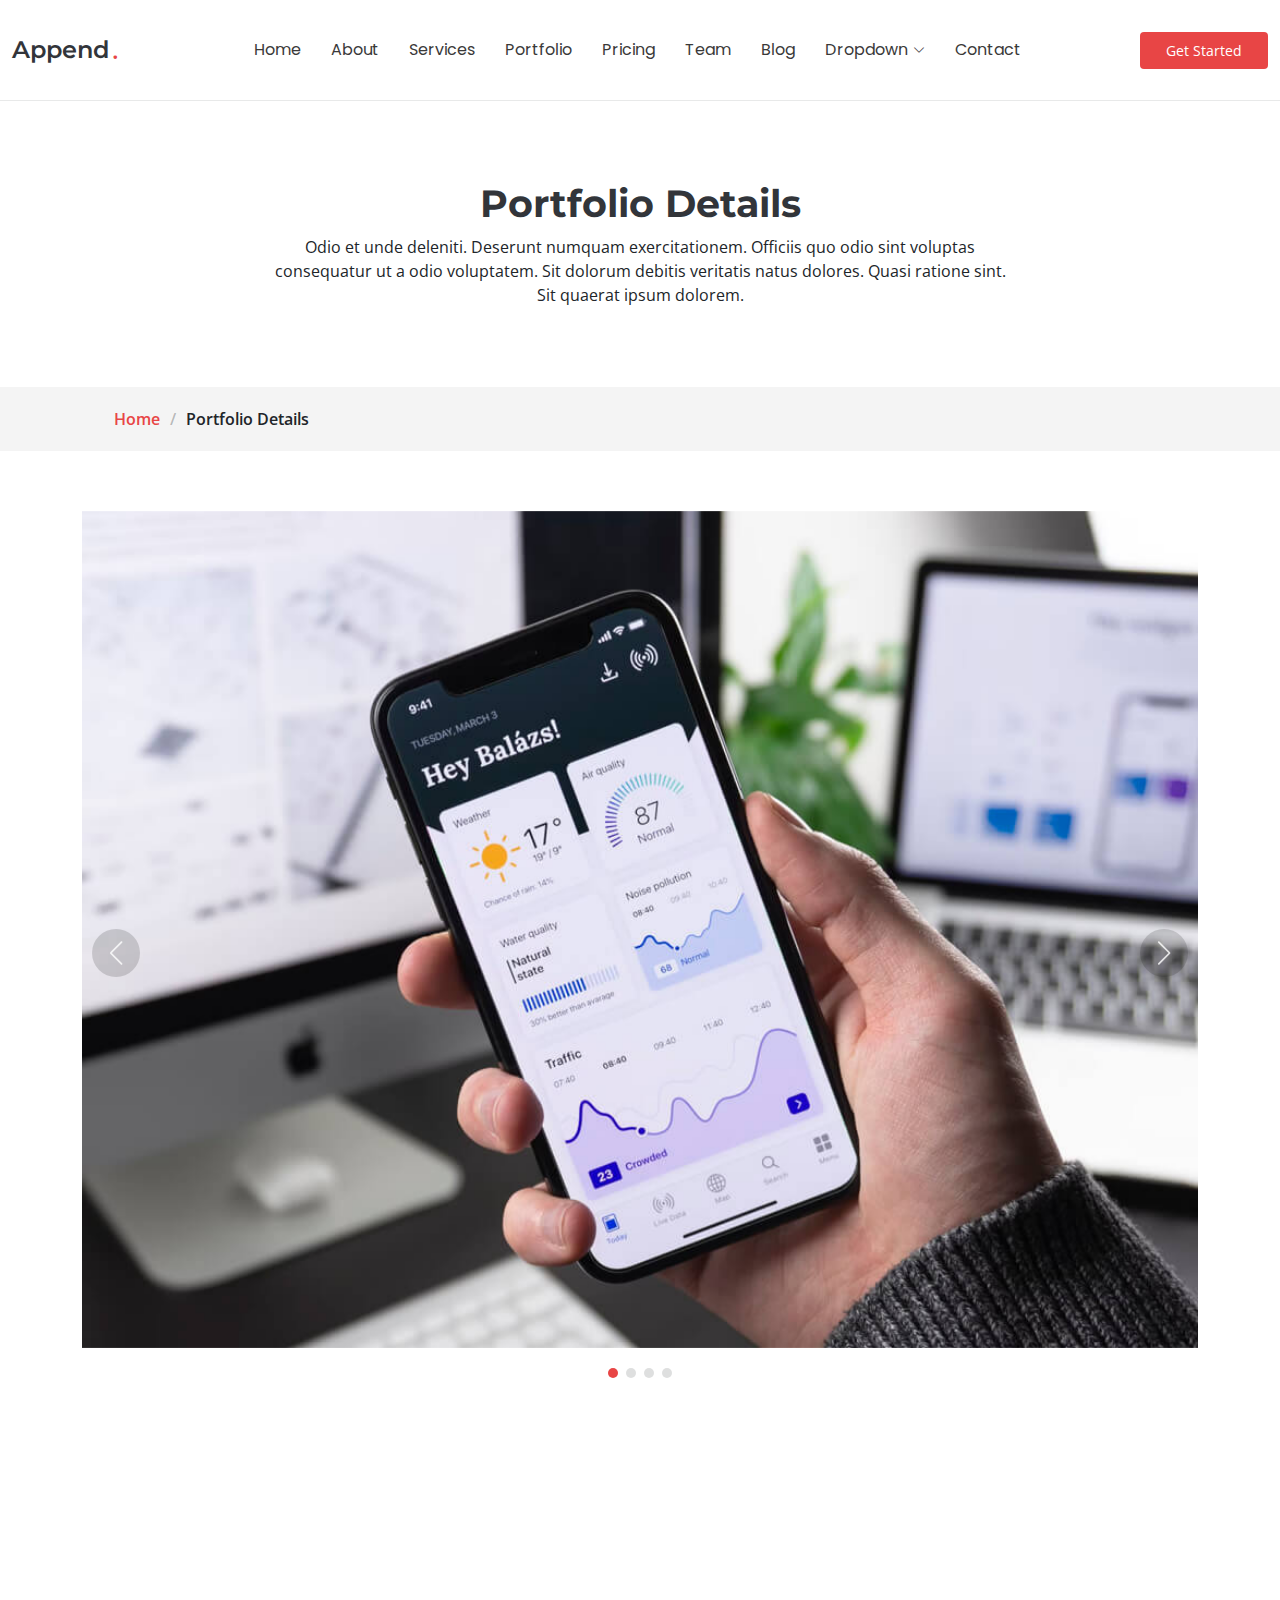
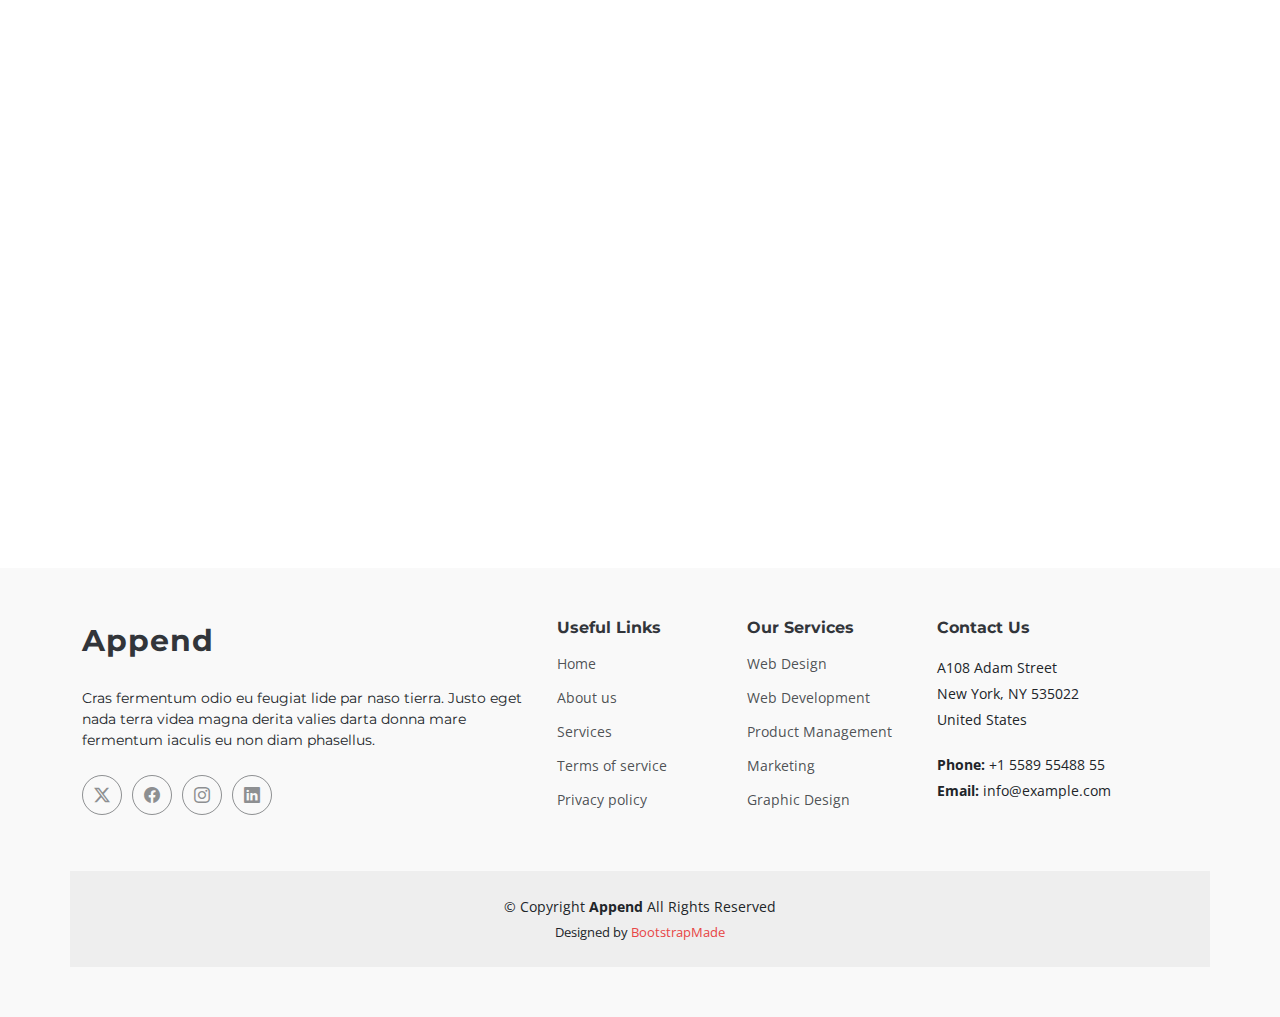
<file: portfolio-details.html>
<!DOCTYPE html>
<html lang="en">

<head>
  <meta charset="utf-8">
  <meta content="width=device-width, initial-scale=1.0" name="viewport">
  <title>Portfolio Details - Append Bootstrap Template</title>
  <meta name="description" content="">
  <meta name="keywords" content="">

  <!-- Favicons -->
  <link href="assets/img/favicon.png" rel="icon">
  <link href="assets/img/apple-touch-icon.png" rel="apple-touch-icon">

  <!-- Fonts -->
  <link href="https://fonts.googleapis.com" rel="preconnect">
  <link href="https://fonts.gstatic.com" rel="preconnect" crossorigin>
  <link href="https://fonts.googleapis.com/css2?family=Open+Sans:ital,wght@0,300;0,400;0,500;0,600;0,700;0,800;1,300;1,400;1,500;1,600;1,700;1,800&family=Montserrat:ital,wght@0,100;0,200;0,300;0,400;0,500;0,600;0,700;0,800;0,900;1,100;1,200;1,300;1,400;1,500;1,600;1,700;1,800;1,900&family=Poppins:ital,wght@0,100;0,200;0,300;0,400;0,500;0,600;0,700;0,800;0,900;1,100;1,200;1,300;1,400;1,500;1,600;1,700;1,800;1,900&display=swap" rel="stylesheet">

  <!-- Vendor CSS Files -->
  <link href="assets/vendor/bootstrap/css/bootstrap.min.css" rel="stylesheet">
  <link href="assets/vendor/bootstrap-icons/bootstrap-icons.css" rel="stylesheet">
  <link href="assets/vendor/aos/aos.css" rel="stylesheet">
  <link href="assets/vendor/glightbox/css/glightbox.min.css" rel="stylesheet">
  <link href="assets/vendor/swiper/swiper-bundle.min.css" rel="stylesheet">

  <!-- Main CSS File -->
  <link href="assets/css/main.css" rel="stylesheet">

  <!-- =======================================================
  * Template Name: Append
  * Template URL: https://bootstrapmade.com/append-bootstrap-website-template/
  * Updated: Aug 07 2024 with Bootstrap v5.3.3
  * Author: BootstrapMade.com
  * License: https://bootstrapmade.com/license/
  ======================================================== -->
</head>

<body class="portfolio-details-page">

  <header id="header" class="header d-flex align-items-center sticky-top">
    <div class="container-fluid position-relative d-flex align-items-center justify-content-between">

      <a href="index.html" class="logo d-flex align-items-center me-auto me-xl-0">
        <!-- Uncomment the line below if you also wish to use an image logo -->
        <!-- <img src="assets/img/logo.png" alt=""> -->
        <h1 class="sitename">Append</h1><span>.</span>
      </a>

      <nav id="navmenu" class="navmenu">
        <ul>
          <li><a href="index.html#hero">Home</a></li>
          <li><a href="index.html#about">About</a></li>
          <li><a href="index.html#services">Services</a></li>
          <li><a href="index.html#portfolio">Portfolio</a></li>
          <li><a href="index.html#pricing">Pricing</a></li>
          <li><a href="index.html#team">Team</a></li>
          <li><a href="blog.html">Blog</a></li>
          <li class="dropdown"><a href="#"><span>Dropdown</span> <i class="bi bi-chevron-down toggle-dropdown"></i></a>
            <ul>
              <li><a href="#">Dropdown 1</a></li>
              <li class="dropdown"><a href="#"><span>Deep Dropdown</span> <i class="bi bi-chevron-down toggle-dropdown"></i></a>
                <ul>
                  <li><a href="#">Deep Dropdown 1</a></li>
                  <li><a href="#">Deep Dropdown 2</a></li>
                  <li><a href="#">Deep Dropdown 3</a></li>
                  <li><a href="#">Deep Dropdown 4</a></li>
                  <li><a href="#">Deep Dropdown 5</a></li>
                </ul>
              </li>
              <li><a href="#">Dropdown 2</a></li>
              <li><a href="#">Dropdown 3</a></li>
              <li><a href="#">Dropdown 4</a></li>
            </ul>
          </li>
          <li><a href="index.html#contact">Contact</a></li>
        </ul>
        <i class="mobile-nav-toggle d-xl-none bi bi-list"></i>
      </nav>

      <a class="btn-getstarted" href="index.html#about">Get Started</a>

    </div>
  </header>

  <main class="main">

    <!-- Page Title -->
    <div class="page-title" data-aos="fade">
      <div class="heading">
        <div class="container">
          <div class="row d-flex justify-content-center text-center">
            <div class="col-lg-8">
              <h1>Portfolio Details</h1>
              <p class="mb-0">Odio et unde deleniti. Deserunt numquam exercitationem. Officiis quo odio sint voluptas consequatur ut a odio voluptatem. Sit dolorum debitis veritatis natus dolores. Quasi ratione sint. Sit quaerat ipsum dolorem.</p>
            </div>
          </div>
        </div>
      </div>
      <nav class="breadcrumbs">
        <div class="container">
          <ol>
            <li><a href="index.html">Home</a></li>
            <li class="current">Portfolio Details</li>
          </ol>
        </div>
      </nav>
    </div><!-- End Page Title -->

    <!-- Portfolio Details Section -->
    <section id="portfolio-details" class="portfolio-details section">

      <div class="container" data-aos="fade-up">

        <div class="portfolio-details-slider swiper init-swiper">
          <script type="application/json" class="swiper-config">
            {
              "loop": true,
              "speed": 600,
              "autoplay": {
                "delay": 5000
              },
              "slidesPerView": "auto",
              "navigation": {
                "nextEl": ".swiper-button-next",
                "prevEl": ".swiper-button-prev"
              },
              "pagination": {
                "el": ".swiper-pagination",
                "type": "bullets",
                "clickable": true
              }
            }
          </script>
          <div class="swiper-wrapper align-items-center">

            <div class="swiper-slide">
              <img src="assets/img/portfolio/app-1.jpg" alt="">
            </div>

            <div class="swiper-slide">
              <img src="assets/img/portfolio/product-1.jpg" alt="">
            </div>

            <div class="swiper-slide">
              <img src="assets/img/portfolio/branding-1.jpg" alt="">
            </div>

            <div class="swiper-slide">
              <img src="assets/img/portfolio/books-1.jpg" alt="">
            </div>

          </div>
          <div class="swiper-button-prev"></div>
          <div class="swiper-button-next"></div>
          <div class="swiper-pagination"></div>
        </div>

        <div class="row justify-content-between gy-4 mt-4">

          <div class="col-lg-8" data-aos="fade-up">
            <div class="portfolio-description">
              <h2>This is an example of portfolio details</h2>
              <p>
                Autem ipsum nam porro corporis rerum. Quis eos dolorem eos itaque inventore commodi labore quia quia. Exercitationem repudiandae officiis neque suscipit non officia eaque itaque enim. Voluptatem officia accusantium nesciunt est omnis tempora consectetur dignissimos. Sequi nulla at esse enim cum deserunt eius.
              </p>
              <p>
                Amet consequatur qui dolore veniam voluptatem voluptatem sit. Non aspernatur atque natus ut cum nam et. Praesentium error dolores rerum minus sequi quia veritatis eum. Eos et doloribus doloremque nesciunt molestiae laboriosam.
              </p>

              <div class="testimonial-item">
                <p>
                  <i class="bi bi-quote quote-icon-left"></i>
                  <span>Export tempor illum tamen malis malis eram quae irure esse labore quem cillum quid cillum eram malis quorum velit fore eram velit sunt aliqua noster fugiat irure amet legam anim culpa.</span>
                  <i class="bi bi-quote quote-icon-right"></i>
                </p>
                <div>
                  <img src="assets/img/testimonials/testimonials-2.jpg" class="testimonial-img" alt="">
                  <h3>Sara Wilsson</h3>
                  <h4>Designer</h4>
                </div>
              </div>

              <p>
                Impedit ipsum quae et aliquid doloribus et voluptatem quasi. Perspiciatis occaecati earum et magnam animi. Quibusdam non qui ea vitae suscipit vitae sunt. Repudiandae incidunt cumque minus deserunt assumenda tempore. Delectus voluptas necessitatibus est.
              </p>

              <p>
                Sunt voluptatum sapiente facilis quo odio aut ipsum repellat debitis. Molestiae et autem libero. Explicabo et quod necessitatibus similique quis dolor eum. Numquam eaque praesentium rem et qui nesciunt.
              </p>

            </div>
          </div>

          <div class="col-lg-3" data-aos="fade-up" data-aos-delay="100">
            <div class="portfolio-info">
              <h3>Project information</h3>
              <ul>
                <li><strong>Category</strong> Web design</li>
                <li><strong>Client</strong> ASU Company</li>
                <li><strong>Project date</strong> 01 March, 2020</li>
                <li><strong>Project URL</strong> <a href="#">www.example.com</a></li>
                <li><a href="#" class="btn-visit align-self-start">Visit Website</a></li>
              </ul>
            </div>
          </div>

        </div>

      </div>

    </section><!-- /Portfolio Details Section -->

  </main>

  <footer id="footer" class="footer position-relative light-background">

    <div class="container footer-top">
      <div class="row gy-4">
        <div class="col-lg-5 col-md-12 footer-about">
          <a href="index.html" class="logo d-flex align-items-center">
            <span class="sitename">Append</span>
          </a>
          <p>Cras fermentum odio eu feugiat lide par naso tierra. Justo eget nada terra videa magna derita valies darta donna mare fermentum iaculis eu non diam phasellus.</p>
          <div class="social-links d-flex mt-4">
            <a href=""><i class="bi bi-twitter-x"></i></a>
            <a href=""><i class="bi bi-facebook"></i></a>
            <a href=""><i class="bi bi-instagram"></i></a>
            <a href=""><i class="bi bi-linkedin"></i></a>
          </div>
        </div>

        <div class="col-lg-2 col-6 footer-links">
          <h4>Useful Links</h4>
          <ul>
            <li><a href="#">Home</a></li>
            <li><a href="#">About us</a></li>
            <li><a href="#">Services</a></li>
            <li><a href="#">Terms of service</a></li>
            <li><a href="#">Privacy policy</a></li>
          </ul>
        </div>

        <div class="col-lg-2 col-6 footer-links">
          <h4>Our Services</h4>
          <ul>
            <li><a href="#">Web Design</a></li>
            <li><a href="#">Web Development</a></li>
            <li><a href="#">Product Management</a></li>
            <li><a href="#">Marketing</a></li>
            <li><a href="#">Graphic Design</a></li>
          </ul>
        </div>

        <div class="col-lg-3 col-md-12 footer-contact text-center text-md-start">
          <h4>Contact Us</h4>
          <p>A108 Adam Street</p>
          <p>New York, NY 535022</p>
          <p>United States</p>
          <p class="mt-4"><strong>Phone:</strong> <span>+1 5589 55488 55</span></p>
          <p><strong>Email:</strong> <span>info@example.com</span></p>
        </div>

      </div>
    </div>

    <div class="container copyright text-center mt-4">
      <p>© <span>Copyright</span> <strong class="sitename">Append</strong> <span>All Rights Reserved</span></p>
      <div class="credits">
        <!-- All the links in the footer should remain intact. -->
        <!-- You can delete the links only if you've purchased the pro version. -->
        <!-- Licensing information: https://bootstrapmade.com/license/ -->
        <!-- Purchase the pro version with working PHP/AJAX contact form: [buy-url] -->
        Designed by <a href="https://bootstrapmade.com/">BootstrapMade</a>
      </div>
    </div>

  </footer>

  <!-- Scroll Top -->
  <a href="#" id="scroll-top" class="scroll-top d-flex align-items-center justify-content-center"><i class="bi bi-arrow-up-short"></i></a>

  <!-- Preloader -->
  <div id="preloader"></div>

  <!-- Vendor JS Files -->
  <script src="assets/vendor/bootstrap/js/bootstrap.bundle.min.js"></script>
  <script src="assets/vendor/php-email-form/validate.js"></script>
  <script src="assets/vendor/aos/aos.js"></script>
  <script src="assets/vendor/glightbox/js/glightbox.min.js"></script>
  <script src="assets/vendor/purecounter/purecounter_vanilla.js"></script>
  <script src="assets/vendor/imagesloaded/imagesloaded.pkgd.min.js"></script>
  <script src="assets/vendor/isotope-layout/isotope.pkgd.min.js"></script>
  <script src="assets/vendor/swiper/swiper-bundle.min.js"></script>

  <!-- Main JS File -->
  <script src="assets/js/main.js"></script>

</body>

</html>
</file>
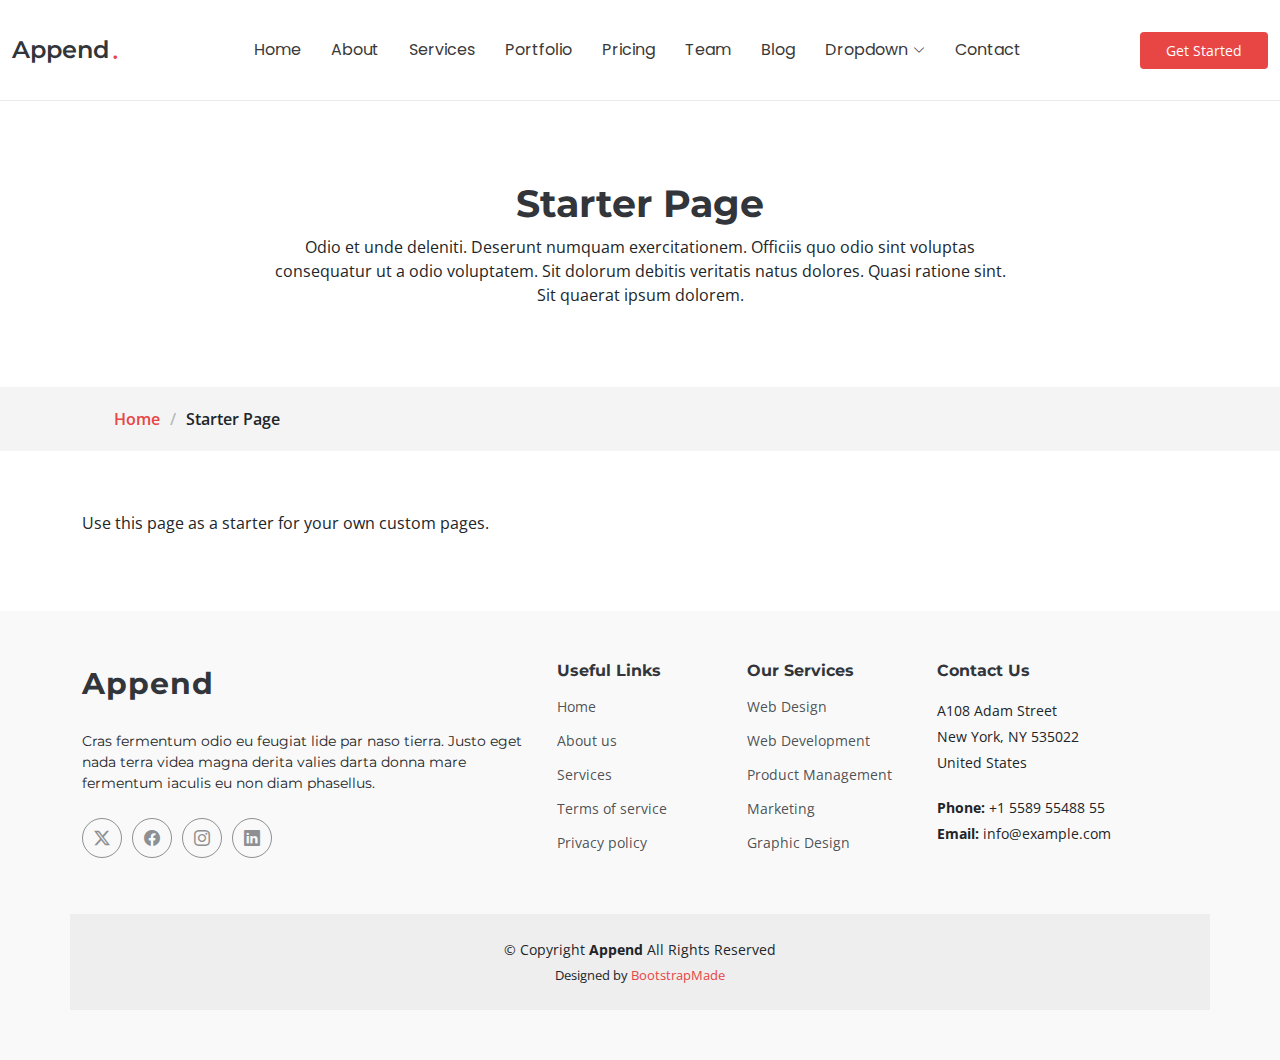
<file: starter-page.html>
<!DOCTYPE html>
<html lang="en">

<head>
  <meta charset="utf-8">
  <meta content="width=device-width, initial-scale=1.0" name="viewport">
  <title>Starter Page - Append Bootstrap Template</title>
  <meta name="description" content="">
  <meta name="keywords" content="">

  <!-- Favicons -->
  <link href="assets/img/favicon.png" rel="icon">
  <link href="assets/img/apple-touch-icon.png" rel="apple-touch-icon">

  <!-- Fonts -->
  <link href="https://fonts.googleapis.com" rel="preconnect">
  <link href="https://fonts.gstatic.com" rel="preconnect" crossorigin>
  <link href="https://fonts.googleapis.com/css2?family=Open+Sans:ital,wght@0,300;0,400;0,500;0,600;0,700;0,800;1,300;1,400;1,500;1,600;1,700;1,800&family=Montserrat:ital,wght@0,100;0,200;0,300;0,400;0,500;0,600;0,700;0,800;0,900;1,100;1,200;1,300;1,400;1,500;1,600;1,700;1,800;1,900&family=Poppins:ital,wght@0,100;0,200;0,300;0,400;0,500;0,600;0,700;0,800;0,900;1,100;1,200;1,300;1,400;1,500;1,600;1,700;1,800;1,900&display=swap" rel="stylesheet">

  <!-- Vendor CSS Files -->
  <link href="assets/vendor/bootstrap/css/bootstrap.min.css" rel="stylesheet">
  <link href="assets/vendor/bootstrap-icons/bootstrap-icons.css" rel="stylesheet">
  <link href="assets/vendor/aos/aos.css" rel="stylesheet">
  <link href="assets/vendor/glightbox/css/glightbox.min.css" rel="stylesheet">
  <link href="assets/vendor/swiper/swiper-bundle.min.css" rel="stylesheet">

  <!-- Main CSS File -->
  <link href="assets/css/main.css" rel="stylesheet">

  <!-- =======================================================
  * Template Name: Append
  * Template URL: https://bootstrapmade.com/append-bootstrap-website-template/
  * Updated: Aug 07 2024 with Bootstrap v5.3.3
  * Author: BootstrapMade.com
  * License: https://bootstrapmade.com/license/
  ======================================================== -->
</head>

<body class="starter-page-page">

  <header id="header" class="header d-flex align-items-center sticky-top">
    <div class="container-fluid position-relative d-flex align-items-center justify-content-between">

      <a href="index.html" class="logo d-flex align-items-center me-auto me-xl-0">
        <!-- Uncomment the line below if you also wish to use an image logo -->
        <!-- <img src="assets/img/logo.png" alt=""> -->
        <h1 class="sitename">Append</h1><span>.</span>
      </a>

      <nav id="navmenu" class="navmenu">
        <ul>
          <li><a href="index.html#hero">Home</a></li>
          <li><a href="index.html#about">About</a></li>
          <li><a href="index.html#services">Services</a></li>
          <li><a href="index.html#portfolio">Portfolio</a></li>
          <li><a href="index.html#pricing">Pricing</a></li>
          <li><a href="index.html#team">Team</a></li>
          <li><a href="blog.html">Blog</a></li>
          <li class="dropdown"><a href="#"><span>Dropdown</span> <i class="bi bi-chevron-down toggle-dropdown"></i></a>
            <ul>
              <li><a href="#">Dropdown 1</a></li>
              <li class="dropdown"><a href="#"><span>Deep Dropdown</span> <i class="bi bi-chevron-down toggle-dropdown"></i></a>
                <ul>
                  <li><a href="#">Deep Dropdown 1</a></li>
                  <li><a href="#">Deep Dropdown 2</a></li>
                  <li><a href="#">Deep Dropdown 3</a></li>
                  <li><a href="#">Deep Dropdown 4</a></li>
                  <li><a href="#">Deep Dropdown 5</a></li>
                </ul>
              </li>
              <li><a href="#">Dropdown 2</a></li>
              <li><a href="#">Dropdown 3</a></li>
              <li><a href="#">Dropdown 4</a></li>
            </ul>
          </li>
          <li><a href="index.html#contact">Contact</a></li>
        </ul>
        <i class="mobile-nav-toggle d-xl-none bi bi-list"></i>
      </nav>

      <a class="btn-getstarted" href="index.html#about">Get Started</a>

    </div>
  </header>

  <main class="main">

    <!-- Page Title -->
    <div class="page-title" data-aos="fade">
      <div class="heading">
        <div class="container">
          <div class="row d-flex justify-content-center text-center">
            <div class="col-lg-8">
              <h1>Starter Page</h1>
              <p class="mb-0">Odio et unde deleniti. Deserunt numquam exercitationem. Officiis quo odio sint voluptas consequatur ut a odio voluptatem. Sit dolorum debitis veritatis natus dolores. Quasi ratione sint. Sit quaerat ipsum dolorem.</p>
            </div>
          </div>
        </div>
      </div>
      <nav class="breadcrumbs">
        <div class="container">
          <ol>
            <li><a href="index.html">Home</a></li>
            <li class="current">Starter Page</li>
          </ol>
        </div>
      </nav>
    </div><!-- End Page Title -->

    <!-- Starter Section Section -->
    <section id="starter-section" class="starter-section section">

      <div class="container" data-aos="fade-up">
        <p>Use this page as a starter for your own custom pages.</p>
      </div>

    </section><!-- /Starter Section Section -->

  </main>

  <footer id="footer" class="footer position-relative light-background">

    <div class="container footer-top">
      <div class="row gy-4">
        <div class="col-lg-5 col-md-12 footer-about">
          <a href="index.html" class="logo d-flex align-items-center">
            <span class="sitename">Append</span>
          </a>
          <p>Cras fermentum odio eu feugiat lide par naso tierra. Justo eget nada terra videa magna derita valies darta donna mare fermentum iaculis eu non diam phasellus.</p>
          <div class="social-links d-flex mt-4">
            <a href=""><i class="bi bi-twitter-x"></i></a>
            <a href=""><i class="bi bi-facebook"></i></a>
            <a href=""><i class="bi bi-instagram"></i></a>
            <a href=""><i class="bi bi-linkedin"></i></a>
          </div>
        </div>

        <div class="col-lg-2 col-6 footer-links">
          <h4>Useful Links</h4>
          <ul>
            <li><a href="#">Home</a></li>
            <li><a href="#">About us</a></li>
            <li><a href="#">Services</a></li>
            <li><a href="#">Terms of service</a></li>
            <li><a href="#">Privacy policy</a></li>
          </ul>
        </div>

        <div class="col-lg-2 col-6 footer-links">
          <h4>Our Services</h4>
          <ul>
            <li><a href="#">Web Design</a></li>
            <li><a href="#">Web Development</a></li>
            <li><a href="#">Product Management</a></li>
            <li><a href="#">Marketing</a></li>
            <li><a href="#">Graphic Design</a></li>
          </ul>
        </div>

        <div class="col-lg-3 col-md-12 footer-contact text-center text-md-start">
          <h4>Contact Us</h4>
          <p>A108 Adam Street</p>
          <p>New York, NY 535022</p>
          <p>United States</p>
          <p class="mt-4"><strong>Phone:</strong> <span>+1 5589 55488 55</span></p>
          <p><strong>Email:</strong> <span>info@example.com</span></p>
        </div>

      </div>
    </div>

    <div class="container copyright text-center mt-4">
      <p>© <span>Copyright</span> <strong class="sitename">Append</strong> <span>All Rights Reserved</span></p>
      <div class="credits">
        <!-- All the links in the footer should remain intact. -->
        <!-- You can delete the links only if you've purchased the pro version. -->
        <!-- Licensing information: https://bootstrapmade.com/license/ -->
        <!-- Purchase the pro version with working PHP/AJAX contact form: [buy-url] -->
        Designed by <a href="https://bootstrapmade.com/">BootstrapMade</a>
      </div>
    </div>

  </footer>

  <!-- Scroll Top -->
  <a href="#" id="scroll-top" class="scroll-top d-flex align-items-center justify-content-center"><i class="bi bi-arrow-up-short"></i></a>

  <!-- Preloader -->
  <div id="preloader"></div>

  <!-- Vendor JS Files -->
  <script src="assets/vendor/bootstrap/js/bootstrap.bundle.min.js"></script>
  <script src="assets/vendor/php-email-form/validate.js"></script>
  <script src="assets/vendor/aos/aos.js"></script>
  <script src="assets/vendor/glightbox/js/glightbox.min.js"></script>
  <script src="assets/vendor/purecounter/purecounter_vanilla.js"></script>
  <script src="assets/vendor/imagesloaded/imagesloaded.pkgd.min.js"></script>
  <script src="assets/vendor/isotope-layout/isotope.pkgd.min.js"></script>
  <script src="assets/vendor/swiper/swiper-bundle.min.js"></script>

  <!-- Main JS File -->
  <script src="assets/js/main.js"></script>

</body>

</html>
</file>
<file: assets/css/main.css>
/**
* Template Name: Append
* Template URL: https://bootstrapmade.com/append-bootstrap-website-template/
* Updated: Aug 07 2024 with Bootstrap v5.3.3
* Author: BootstrapMade.com
* License: https://bootstrapmade.com/license/
*/

/*--------------------------------------------------------------
# Font & Color Variables
# Help: https://bootstrapmade.com/color-system/
--------------------------------------------------------------*/
/* Fonts */
:root {
  --default-font: "Open Sans",  system-ui, -apple-system, "Segoe UI", Roboto, "Helvetica Neue", Arial, "Noto Sans", "Liberation Sans", sans-serif, "Apple Color Emoji", "Segoe UI Emoji", "Segoe UI Symbol", "Noto Color Emoji";
  --heading-font: "Montserrat",  sans-serif;
  --nav-font: "Poppins",  sans-serif;
}

/* Global Colors - The following color variables are used throughout the website. Updating them here will change the color scheme of the entire website */
:root { 
  --background-color: #ffffff; /* Background color for the entire website, including individual sections */
  --default-color: #212529; /* Default color used for the majority of the text content across the entire website */
  --heading-color: #32353a; /* Color for headings, subheadings and title throughout the website */
  --accent-color: #e84545; /* Accent color that represents your brand on the website. It's used for buttons, links, and other elements that need to stand out */
  --surface-color: #ffffff; /* The surface color is used as a background of boxed elements within sections, such as cards, icon boxes, or other elements that require a visual separation from the global background. */
  --contrast-color: #ffffff; /* Contrast color for text, ensuring readability against backgrounds of accent, heading, or default colors. */
}

/* Nav Menu Colors - The following color variables are used specifically for the navigation menu. They are separate from the global colors to allow for more customization options */
:root {
  --nav-color: #3a3939;  /* The default color of the main navmenu links */
  --nav-hover-color: #e84545; /* Applied to main navmenu links when they are hovered over or active */
  --nav-mobile-background-color: #ffffff; /* Used as the background color for mobile navigation menu */
  --nav-dropdown-background-color: #ffffff; /* Used as the background color for dropdown items that appear when hovering over primary navigation items */
  --nav-dropdown-color: #3a3939; /* Used for navigation links of the dropdown items in the navigation menu. */
  --nav-dropdown-hover-color: #e84545; /* Similar to --nav-hover-color, this color is applied to dropdown navigation links when they are hovered over. */
}

/* Color Presets - These classes override global colors when applied to any section or element, providing reuse of the sam color scheme. */

.light-background {
  --background-color: #f9f9f9;
  --surface-color: #ffffff;
}

.dark-background {
  --background-color: #060606;
  --default-color: #ffffff;
  --heading-color: #ffffff;
  --surface-color: #252525;
  --contrast-color: #ffffff;
}

/* Smooth scroll */
:root {
  scroll-behavior: smooth;
}

/*--------------------------------------------------------------
# General Styling & Shared Classes
--------------------------------------------------------------*/
body {
  color: var(--default-color);
  background-color: var(--background-color);
  font-family: var(--default-font);
}

a {
  color: var(--accent-color);
  text-decoration: none;
  transition: 0.3s;
}

a:hover {
  color: color-mix(in srgb, var(--accent-color), transparent 25%);
  text-decoration: none;
}

h1,
h2,
h3,
h4,
h5,
h6 {
  color: var(--heading-color);
  font-family: var(--heading-font);
}

/* PHP Email Form Messages
------------------------------*/
.php-email-form .error-message {
  display: none;
  background: #df1529;
  color: #ffffff;
  text-align: left;
  padding: 15px;
  margin-bottom: 24px;
  font-weight: 600;
}

.php-email-form .sent-message {
  display: none;
  color: #ffffff;
  background: #059652;
  text-align: center;
  padding: 15px;
  margin-bottom: 24px;
  font-weight: 600;
}

.php-email-form .loading {
  display: none;
  background: var(--surface-color);
  text-align: center;
  padding: 15px;
  margin-bottom: 24px;
}

.php-email-form .loading:before {
  content: "";
  display: inline-block;
  border-radius: 50%;
  width: 24px;
  height: 24px;
  margin: 0 10px -6px 0;
  border: 3px solid var(--accent-color);
  border-top-color: var(--surface-color);
  animation: php-email-form-loading 1s linear infinite;
}

@keyframes php-email-form-loading {
  0% {
    transform: rotate(0deg);
  }

  100% {
    transform: rotate(360deg);
  }
}

/*--------------------------------------------------------------
# Global Header
--------------------------------------------------------------*/
.header {
  color: var(--default-color);
  background-color: var(--background-color);
  padding: 20px 0;
  transition: all 0.5s;
  z-index: 997;
}

.header .logo {
  line-height: 1;
}

.header .logo img {
  max-height: 40px;
  margin-right: 12px;
}

.header .logo h1 {
  font-size: 24px;
  margin: 0;
  font-weight: 600;
  color: var(--heading-color);
}

.header .logo span {
  color: var(--accent-color);
  font-size: 24px;
  font-weight: 600;
  padding-left: 3px;
}

.header .btn-getstarted,
.header .btn-getstarted:focus {
  color: var(--contrast-color);
  background: var(--accent-color);
  font-size: 14px;
  padding: 8px 26px;
  margin: 0;
  border-radius: 4px;
  transition: 0.3s;
}

.header .btn-getstarted:hover,
.header .btn-getstarted:focus:hover {
  color: var(--contrast-color);
  background: color-mix(in srgb, var(--accent-color), transparent 15%);
}

@media (max-width: 1200px) {
  .header .logo {
    order: 1;
  }

  .header .btn-getstarted {
    order: 2;
    margin: 0 15px 0 0;
    padding: 6px 20px;
  }

  .header .navmenu {
    order: 3;
  }
}

.scrolled .header {
  box-shadow: 0 0 30px 10px rgba(0, 0, 0, 0.1);
}

/* Index Page Header
------------------------------*/
.index-page .header {
  --background-color: rgba(255, 255, 255, 0);
  --heading-color: #ffffff;
  --nav-color: rgba(255, 255, 255, 0.5);
  --nav-hover-color: #ffffff;
}

/* Index Page Header on Scroll
------------------------------*/
.index-page.scrolled .header {
  --background-color: #ffffff;
  --heading-color: #32353a;
  --nav-color: #3a3939;
  --nav-hover-color: #e84545;
}

/*--------------------------------------------------------------
# Navigation Menu
--------------------------------------------------------------*/
/* Navmenu - Desktop */
@media (min-width: 1200px) {
  .navmenu {
    padding: 0;
  }

  .navmenu ul {
    margin: 0;
    padding: 0;
    display: flex;
    list-style: none;
    align-items: center;
  }

  .navmenu li {
    position: relative;
  }

  .navmenu a,
  .navmenu a:focus {
    color: var(--nav-color);
    padding: 18px 15px;
    font-size: 16px;
    font-family: var(--nav-font);
    font-weight: 400;
    display: flex;
    align-items: center;
    justify-content: space-between;
    white-space: nowrap;
    transition: 0.3s;
  }

  .navmenu a i,
  .navmenu a:focus i {
    font-size: 12px;
    line-height: 0;
    margin-left: 5px;
    transition: 0.3s;
  }

  .navmenu li:last-child a {
    padding-right: 0;
  }

  .navmenu li:hover>a,
  .navmenu .active,
  .navmenu .active:focus {
    color: var(--nav-hover-color);
  }

  .navmenu .dropdown ul {
    margin: 0;
    padding: 10px 0;
    background: var(--nav-dropdown-background-color);
    display: block;
    position: absolute;
    visibility: hidden;
    left: 14px;
    top: 130%;
    opacity: 0;
    transition: 0.3s;
    border-radius: 4px;
    z-index: 99;
    box-shadow: 0px 0px 30px rgba(0, 0, 0, 0.1);
  }

  .navmenu .dropdown ul li {
    min-width: 200px;
  }

  .navmenu .dropdown ul a {
    padding: 10px 20px;
    font-size: 15px;
    text-transform: none;
    color: var(--nav-dropdown-color);
  }

  .navmenu .dropdown ul a i {
    font-size: 12px;
  }

  .navmenu .dropdown ul a:hover,
  .navmenu .dropdown ul .active:hover,
  .navmenu .dropdown ul li:hover>a {
    color: var(--nav-dropdown-hover-color);
  }

  .navmenu .dropdown:hover>ul {
    opacity: 1;
    top: 100%;
    visibility: visible;
  }

  .navmenu .dropdown .dropdown ul {
    top: 0;
    left: -90%;
    visibility: hidden;
  }

  .navmenu .dropdown .dropdown:hover>ul {
    opacity: 1;
    top: 0;
    left: -100%;
    visibility: visible;
  }
}

/* Navmenu - Mobile */
@media (max-width: 1199px) {
  .mobile-nav-toggle {
    color: var(--nav-color);
    font-size: 28px;
    line-height: 0;
    margin-right: 10px;
    cursor: pointer;
    transition: color 0.3s;
  }

  .navmenu {
    padding: 0;
    z-index: 9997;
  }

  .navmenu ul {
    display: none;
    list-style: none;
    position: absolute;
    inset: 60px 20px 20px 20px;
    padding: 10px 0;
    margin: 0;
    border-radius: 6px;
    background-color: var(--nav-mobile-background-color);
    overflow-y: auto;
    transition: 0.3s;
    z-index: 9998;
    box-shadow: 0px 0px 30px rgba(0, 0, 0, 0.1);
  }

  .navmenu a,
  .navmenu a:focus {
    color: var(--nav-dropdown-color);
    padding: 10px 20px;
    font-family: var(--nav-font);
    font-size: 17px;
    font-weight: 500;
    display: flex;
    align-items: center;
    justify-content: space-between;
    white-space: nowrap;
    transition: 0.3s;
  }

  .navmenu a i,
  .navmenu a:focus i {
    font-size: 12px;
    line-height: 0;
    margin-left: 5px;
    width: 30px;
    height: 30px;
    display: flex;
    align-items: center;
    justify-content: center;
    border-radius: 50%;
    transition: 0.3s;
    background-color: color-mix(in srgb, var(--accent-color), transparent 90%);
  }

  .navmenu a i:hover,
  .navmenu a:focus i:hover {
    background-color: var(--accent-color);
    color: var(--contrast-color);
  }

  .navmenu a:hover,
  .navmenu .active,
  .navmenu .active:focus {
    color: var(--nav-dropdown-hover-color);
  }

  .navmenu .active i,
  .navmenu .active:focus i {
    background-color: var(--accent-color);
    color: var(--contrast-color);
    transform: rotate(180deg);
  }

  .navmenu .dropdown ul {
    position: static;
    display: none;
    z-index: 99;
    padding: 10px 0;
    margin: 10px 20px;
    background-color: var(--nav-dropdown-background-color);
    border: 1px solid color-mix(in srgb, var(--default-color), transparent 90%);
    box-shadow: none;
    transition: all 0.5s ease-in-out;
  }

  .navmenu .dropdown ul ul {
    background-color: rgba(33, 37, 41, 0.1);
  }

  .navmenu .dropdown>.dropdown-active {
    display: block;
    background-color: rgba(33, 37, 41, 0.03);
  }

  .mobile-nav-active {
    overflow: hidden;
  }

  .mobile-nav-active .mobile-nav-toggle {
    color: #fff;
    position: absolute;
    font-size: 32px;
    top: 15px;
    right: 15px;
    margin-right: 0;
    z-index: 9999;
  }

  .mobile-nav-active .navmenu {
    position: fixed;
    overflow: hidden;
    inset: 0;
    background: rgba(33, 37, 41, 0.8);
    transition: 0.3s;
  }

  .mobile-nav-active .navmenu>ul {
    display: block;
  }
}

/*--------------------------------------------------------------
# Global Footer
--------------------------------------------------------------*/
.footer {
  color: var(--default-color);
  background-color: var(--background-color);
  font-size: 14px;
  padding-bottom: 50px;
  position: relative;
}

.footer .footer-top {
  padding-top: 50px;
}

.footer .footer-about .logo {
  margin-bottom: 25px;
}

.footer .footer-about .logo img {
  max-height: 40px;
  margin-right: 6px;
}

.footer .footer-about .logo span {
  color: var(--heading-color);
  font-size: 30px;
  font-weight: 700;
  letter-spacing: 1px;
  font-family: var(--heading-font);
}

.footer .footer-about p {
  font-size: 14px;
  font-family: var(--heading-font);
}

.footer .social-links a {
  display: flex;
  align-items: center;
  justify-content: center;
  width: 40px;
  height: 40px;
  border-radius: 50%;
  border: 1px solid color-mix(in srgb, var(--default-color), transparent 50%);
  font-size: 16px;
  color: color-mix(in srgb, var(--default-color), transparent 50%);
  margin-right: 10px;
  transition: 0.3s;
}

.footer .social-links a:hover {
  color: var(--accent-color);
  border-color: var(--accent-color);
}

.footer h4 {
  font-size: 16px;
  font-weight: bold;
  position: relative;
  padding-bottom: 12px;
}

.footer .footer-links {
  margin-bottom: 30px;
}

.footer .footer-links ul {
  list-style: none;
  padding: 0;
  margin: 0;
}

.footer .footer-links ul i {
  padding-right: 2px;
  font-size: 12px;
  line-height: 0;
}

.footer .footer-links ul li {
  padding: 10px 0;
  display: flex;
  align-items: center;
}

.footer .footer-links ul li:first-child {
  padding-top: 0;
}

.footer .footer-links ul a {
  color: color-mix(in srgb, var(--default-color), transparent 20%);
  display: inline-block;
  line-height: 1;
}

.footer .footer-links ul a:hover {
  color: var(--accent-color);
}

.footer .footer-contact p {
  margin-bottom: 5px;
}

.footer .copyright {
  padding-top: 25px;
  padding-bottom: 25px;
  background-color: color-mix(in srgb, var(--default-color), transparent 95%);
}

.footer .copyright p {
  margin-bottom: 0;
}

.footer .credits {
  margin-top: 6px;
  font-size: 13px;
}

/*--------------------------------------------------------------
# Preloader
--------------------------------------------------------------*/
#preloader {
  position: fixed;
  inset: 0;
  z-index: 999999;
  overflow: hidden;
  background: var(--background-color);
  transition: all 0.6s ease-out;
}

#preloader:before {
  content: "";
  position: fixed;
  top: calc(50% - 30px);
  left: calc(50% - 30px);
  border: 6px solid #ffffff;
  border-color: var(--accent-color) transparent var(--accent-color) transparent;
  border-radius: 50%;
  width: 60px;
  height: 60px;
  animation: animate-preloader 1.5s linear infinite;
}

@keyframes animate-preloader {
  0% {
    transform: rotate(0deg);
  }

  100% {
    transform: rotate(360deg);
  }
}

/*--------------------------------------------------------------
# Scroll Top Button
--------------------------------------------------------------*/
.scroll-top {
  position: fixed;
  visibility: hidden;
  opacity: 0;
  right: 15px;
  bottom: 15px;
  z-index: 99999;
  background-color: var(--accent-color);
  width: 40px;
  height: 40px;
  border-radius: 4px;
  transition: all 0.4s;
}

.scroll-top i {
  font-size: 24px;
  color: var(--contrast-color);
  line-height: 0;
}

.scroll-top:hover {
  background-color: color-mix(in srgb, var(--accent-color), transparent 20%);
  color: var(--contrast-color);
}

.scroll-top.active {
  visibility: visible;
  opacity: 1;
}

/*--------------------------------------------------------------
# Disable aos animation delay on mobile devices
--------------------------------------------------------------*/
@media screen and (max-width: 768px) {
  [data-aos-delay] {
    transition-delay: 0 !important;
  }
}

/*--------------------------------------------------------------
# Global Page Titles & Breadcrumbs
--------------------------------------------------------------*/
.page-title {
  color: var(--default-color);
  background-color: var(--background-color);
  position: relative;
}

.page-title .heading {
  padding: 80px 0;
  border-top: 1px solid color-mix(in srgb, var(--default-color), transparent 90%);
}

.page-title .heading h1 {
  font-size: 38px;
  font-weight: 700;
}

.page-title nav {
  background-color: color-mix(in srgb, var(--default-color), transparent 95%);
  padding: 20px 0;
}

.page-title nav ol {
  display: flex;
  flex-wrap: wrap;
  list-style: none;
  margin: 0;
  font-size: 16px;
  font-weight: 600;
}

.page-title nav ol li+li {
  padding-left: 10px;
}

.page-title nav ol li+li::before {
  content: "/";
  display: inline-block;
  padding-right: 10px;
  color: color-mix(in srgb, var(--default-color), transparent 70%);
}

/*--------------------------------------------------------------
# Global Sections
--------------------------------------------------------------*/
section,
.section {
  color: var(--default-color);
  background-color: var(--background-color);
  padding: 60px 0;
  scroll-margin-top: 98px;
  overflow: clip;
}

@media (max-width: 1199px) {

  section,
  .section {
    scroll-margin-top: 64px;
  }
}

/*--------------------------------------------------------------
# Global Section Titles
--------------------------------------------------------------*/
.section-title {
  text-align: center;
  padding-bottom: 60px;
  position: relative;
}

.section-title h2 {
  font-size: 32px;
  font-weight: 700;
  position: relative;
}

.section-title h2:before,
.section-title h2:after {
  content: "";
  width: 50px;
  height: 2px;
  background: var(--accent-color);
  display: inline-block;
}

.section-title h2:before {
  margin: 0 15px 10px 0;
}

.section-title h2:after {
  margin: 0 0 10px 15px;
}

.section-title p {
  margin-bottom: 0;
}

/*--------------------------------------------------------------
# Hero Section
--------------------------------------------------------------*/
.hero {
  width: 100%;
  min-height: 100vh;
  position: relative;
  padding: 80px 0;
  display: flex;
  align-items: center;
  justify-content: center;
}

.hero img {
  position: absolute;
  inset: 0;
  display: block;
  width: 100%;
  height: 100%;
  object-fit: cover;
  z-index: 1;
}

.hero:before {
  content: "";
  background: color-mix(in srgb, var(--background-color), transparent 50%);
  position: absolute;
  inset: 0;
  z-index: 2;
}

.hero .container {
  position: relative;
  z-index: 3;
}

.hero h2 {
  margin: 0;
  font-size: 44px;
  font-weight: 700;
}

.hero p {
  color: color-mix(in srgb, var(--default-color), transparent 20%);
  margin: 5px 0 0 0;
  font-size: 20px;
}

.hero .sign-up-form {
  margin-top: 20px;
  margin-bottom: 15px;
  padding: 10px;
  border-radius: 7px;
  background: color-mix(in srgb, var(--default-color) 5%, white 90%);
  box-shadow: 0 15px 30px 0 rgba(0, 0, 0, 0.1);
  display: flex;
}

.hero .sign-up-form input[type=email] {
  background-color: transparent;
  border: 0;
  padding: 4px 10px;
  width: 100%;
}

.hero .sign-up-form input[type=email]:focus-visible {
  outline: none;
}

.hero .sign-up-form input[type=submit] {
  border: 0;
  box-shadow: none;
  background-color: var(--accent-color);
  border-color: var(--accent-color);
  padding: 8px 20px 10px 20px;
  border-radius: 7px;
  color: var(--contrast-color);
  transition: 0.3s;
}

.hero .sign-up-form input[type=submit]:hover {
  background-color: color-mix(in srgb, var(--accent-color), transparent 10%);
}

@media (max-width: 768px) {
  .hero h2 {
    font-size: 32px;
  }

  .hero p {
    font-size: 18px;
  }
}

/*--------------------------------------------------------------
# Clients Section
--------------------------------------------------------------*/
.clients {
  padding: 20px 0;
}

.clients .client-logo {
  display: flex;
  justify-content: center;
  align-items: center;
  overflow: hidden;
}

.clients .client-logo img {
  padding: 20px 40px;
  max-width: 90%;
  transition: 0.3s;
  opacity: 0.5;
  filter: grayscale(100);
}

.clients .client-logo img:hover {
  filter: none;
  opacity: 1;
}

@media (max-width: 640px) {
  .clients .client-logo img {
    padding: 20px;
  }
}

/*--------------------------------------------------------------
# About Section
--------------------------------------------------------------*/
.about .content h3 {
  font-size: 16px;
  font-weight: 500;
  line-height: 19px;
  padding: 10px 20px;
  background: color-mix(in srgb, var(--accent-color), transparent 95%);
  color: var(--accent-color);
  border-radius: 7px;
  display: inline-block;
}

.about .content h2 {
  font-weight: 700;
}

.about .content p:last-child {
  margin-bottom: 0;
}

.about .content .read-more {
  background: var(--accent-color);
  color: var(--contrast-color);
  font-family: var(--heading-font);
  font-weight: 500;
  font-size: 16px;
  letter-spacing: 1px;
  padding: 12px 24px;
  border-radius: 5px;
  transition: 0.3s;
  display: inline-flex;
  align-items: center;
  justify-content: center;
}

.about .content .read-more i {
  font-size: 18px;
  margin-left: 5px;
  line-height: 0;
  transition: 0.3s;
}

.about .content .read-more:hover {
  background: color-mix(in srgb, var(--accent-color), transparent 20%);
  padding-right: 19px;
}

.about .content .read-more:hover i {
  margin-left: 10px;
}

.about .icon-box {
  background-color: var(--surface-color);
  padding: 50px 40px;
  box-shadow: 0px 10px 50px rgba(0, 0, 0, 0.1);
  border-radius: 10px;
  transition: all 0.3s ease-out 0s;
}

.about .icon-box i {
  width: 80px;
  height: 80px;
  border-radius: 50%;
  display: inline-flex;
  align-items: center;
  justify-content: center;
  margin-bottom: 24px;
  font-size: 32px;
  line-height: 0;
  transition: all 0.4s ease-out 0s;
  background-color: color-mix(in srgb, var(--accent-color), transparent 95%);
  color: var(--accent-color);
}

.about .icon-box h3 {
  margin-bottom: 10px;
  font-size: 24px;
  font-weight: 700;
}

.about .icon-box p {
  margin-bottom: 0;
}

.about .icon-box:hover i {
  background-color: var(--accent-color);
  color: var(--contrast-color);
}

.about .icon-boxes .col-md-6:nth-child(2) .icon-box,
.about .icon-boxes .col-md-6:nth-child(4) .icon-box {
  margin-top: -40px;
}

@media (max-width: 768px) {

  .about .icon-boxes .col-md-6:nth-child(2) .icon-box,
  .about .icon-boxes .col-md-6:nth-child(4) .icon-box {
    margin-top: 0;
  }
}

/*--------------------------------------------------------------
# Stats Section
--------------------------------------------------------------*/
.stats {
  position: relative;
  padding: 120px 0;
}

.stats img {
  position: absolute;
  inset: 0;
  display: block;
  width: 100%;
  height: 100%;
  object-fit: cover;
  z-index: 1;
}

.stats:before {
  content: "";
  background: color-mix(in srgb, var(--background-color), transparent 40%);
  position: absolute;
  inset: 0;
  z-index: 2;
}

.stats .container {
  position: relative;
  z-index: 3;
}

.stats .stats-item {
  padding: 30px;
  width: 100%;
}

.stats .stats-item span {
  font-size: 48px;
  display: block;
  color: var(--default-color);
  font-weight: 700;
}

.stats .stats-item p {
  padding: 0;
  margin: 0;
  font-family: var(--heading-font);
  font-size: 16px;
  font-weight: 700;
  color: color-mix(in srgb, var(--default-color), transparent 40%);
}

/*--------------------------------------------------------------
# Services Section
--------------------------------------------------------------*/
.services .service-item {
  position: relative;
  padding-top: 40px;
}

.services .service-item:before {
  content: "";
  position: absolute;
  top: 0;
  left: 0;
  right: 0;
  height: 2px;
  background: color-mix(in srgb, var(--default-color), transparent 90%);
}

.services .service-item::after {
  content: "";
  position: absolute;
  top: 0;
  left: 0;
  width: 30px;
  height: 2px;
  background: var(--accent-color);
  border-right: 5px solid var(--background-color);
}

.services .service-item .icon {
  width: 48px;
  height: 48px;
  position: relative;
  margin-right: 50px;
  line-height: 0;
}

.services .service-item .icon i {
  color: color-mix(in srgb, var(--default-color), transparent 30%);
  font-size: 56px;
  transition: ease-in-out 0.3s;
  z-index: 2;
  position: relative;
}

.services .service-item .icon:before {
  position: absolute;
  content: "";
  height: 30px;
  width: 30px;
  background: color-mix(in srgb, var(--accent-color), transparent 70%);
  border-radius: 50px;
  z-index: 1;
  bottom: -15px;
  right: -15px;
  transition: 0.3s;
}

.services .service-item .title {
  font-weight: 700;
  margin-bottom: 15px;
  font-size: 18px;
}

.services .service-item .title a {
  color: var(--heading-color);
}

.services .service-item .title a:hover {
  color: var(--accent-color);
}

.services .service-item .description {
  line-height: 24px;
  font-size: 14px;
}

/*--------------------------------------------------------------
# Features Section
--------------------------------------------------------------*/
.features .features-item {
  color: color-mix(in srgb, var(--default-color), transparent 20%);
}

.features .features-item+.features-item {
  margin-top: 100px;
}

@media (max-width: 768px) {
  .features .features-item+.features-item {
    margin-top: 40px;
  }
}

.features .features-item h3 {
  font-weight: 700;
  font-size: 26px;
}

.features .features-item .btn-get-started {
  background-color: var(--accent-color);
  color: var(--contrast-color);
  padding: 8px 30px 10px 30px;
  border-radius: 4px;
}

.features .features-item .btn-get-started:hover {
  background-color: color-mix(in srgb, var(--accent-color), transparent 10%);
}

.features .features-item ul {
  list-style: none;
  padding: 0;
}

.features .features-item ul li {
  padding-bottom: 10px;
  display: flex;
  align-items: flex-start;
}

.features .features-item ul li:last-child {
  padding-bottom: 0;
}

.features .features-item ul i {
  font-size: 20px;
  padding-right: 4px;
  color: var(--accent-color);
}

.features .features-item img {
  border: 6px solid var(--surface-color);
  box-shadow: 0 15px 30px -10px rgba(0, 0, 0, 0.1);
}

.features .features-item .features-img-bg {
  position: relative;
  min-height: 500px;
}

@media (max-width: 640px) {
  .features .features-item .features-img-bg {
    min-height: 300px;
  }
}

.features .features-item .features-img-bg img {
  position: absolute;
  inset: 0;
  display: block;
  width: 100%;
  height: 100%;
  object-fit: cover;
}

.features .features-item .image-stack {
  display: grid;
  position: relative;
  grid-template-columns: repeat(12, 1fr);
}

.features .features-item .image-stack .stack-back {
  grid-column: 4/-1;
  grid-row: 1;
  width: 100%;
  z-index: 1;
}

.features .features-item .image-stack .stack-front {
  grid-row: 1;
  grid-column: 1/span 8;
  margin-top: 20%;
  width: 100%;
  z-index: 2;
}

/*--------------------------------------------------------------
# Portfolio Section
--------------------------------------------------------------*/
.portfolio .portfolio-filters {
  padding: 0;
  margin: 0 auto 20px auto;
  list-style: none;
  text-align: center;
}

.portfolio .portfolio-filters li {
  cursor: pointer;
  display: inline-block;
  padding: 8px 20px 10px 20px;
  margin: 0;
  font-size: 15px;
  font-weight: 500;
  line-height: 1;
  margin-bottom: 5px;
  border-radius: 50px;
  transition: all 0.3s ease-in-out;
  font-family: var(--heading-font);
}

.portfolio .portfolio-filters li:hover,
.portfolio .portfolio-filters li.filter-active {
  color: var(--contrast-color);
  background-color: var(--accent-color);
}

.portfolio .portfolio-filters li:first-child {
  margin-left: 0;
}

.portfolio .portfolio-filters li:last-child {
  margin-right: 0;
}

@media (max-width: 575px) {
  .portfolio .portfolio-filters li {
    font-size: 14px;
    margin: 0 0 10px 0;
  }
}

.portfolio .portfolio-item {
  position: relative;
  overflow: hidden;
}

.portfolio .portfolio-item .portfolio-info {
  opacity: 0;
  position: absolute;
  left: 12px;
  right: 12px;
  bottom: -100%;
  z-index: 3;
  transition: all ease-in-out 0.5s;
  background: color-mix(in srgb, var(--background-color), transparent 10%);
  padding: 15px;
}

.portfolio .portfolio-item .portfolio-info h4 {
  font-size: 18px;
  font-weight: 600;
  padding-right: 50px;
}

.portfolio .portfolio-item .portfolio-info p {
  color: color-mix(in srgb, var(--default-color), transparent 30%);
  font-size: 14px;
  margin-bottom: 0;
  padding-right: 50px;
}

.portfolio .portfolio-item .portfolio-info .preview-link,
.portfolio .portfolio-item .portfolio-info .details-link {
  position: absolute;
  right: 50px;
  font-size: 24px;
  top: calc(50% - 14px);
  color: color-mix(in srgb, var(--default-color), transparent 30%);
  transition: 0.3s;
  line-height: 0;
}

.portfolio .portfolio-item .portfolio-info .preview-link:hover,
.portfolio .portfolio-item .portfolio-info .details-link:hover {
  color: var(--accent-color);
}

.portfolio .portfolio-item .portfolio-info .details-link {
  right: 14px;
  font-size: 28px;
}

.portfolio .portfolio-item:hover .portfolio-info {
  opacity: 1;
  bottom: 0;
}

/*--------------------------------------------------------------
# Pricing Section
--------------------------------------------------------------*/
.pricing {
  padding: 60px 0 120px 0;
}

.pricing .section-title {
  margin-bottom: 40px;
}

.pricing .pricing-item {
  background-color: var(--surface-color);
  box-shadow: 0 3px 20px -2px rgba(0, 0, 0, 0.1);
  padding: 60px 40px;
  height: 100%;
  position: relative;
  border-radius: 15px;
}

.pricing h3 {
  font-weight: 600;
  margin-bottom: 15px;
  font-size: 20px;
  text-align: center;
}

.pricing .icon {
  margin: 30px auto 20px auto;
  width: 70px;
  height: 70px;
  background: var(--accent-color);
  border-radius: 50%;
  display: flex;
  align-items: center;
  justify-content: center;
  transition: 0.3s;
  transform-style: preserve-3d;
}

.pricing .icon i {
  color: var(--background-color);
  font-size: 28px;
  transition: ease-in-out 0.3s;
  line-height: 0;
}

.pricing .icon::before {
  position: absolute;
  content: "";
  height: 86px;
  width: 86px;
  border-radius: 50%;
  background: color-mix(in srgb, var(--accent-color), transparent 80%);
  transition: all 0.3s ease-out 0s;
  transform: translateZ(-1px);
}

.pricing .icon::after {
  position: absolute;
  content: "";
  height: 102px;
  width: 102px;
  border-radius: 50%;
  background: color-mix(in srgb, var(--accent-color), transparent 90%);
  transition: all 0.3s ease-out 0s;
  transform: translateZ(-2px);
}

.pricing h4 {
  font-size: 48px;
  color: var(--accent-color);
  font-weight: 700;
  font-family: var(--heading-font);
  margin-bottom: 25px;
  text-align: center;
}

.pricing h4 sup {
  font-size: 28px;
}

.pricing h4 span {
  color: color-mix(in srgb, var(--default-color), transparent 50%);
  font-size: 18px;
  font-weight: 400;
}

.pricing ul {
  padding: 20px 0;
  list-style: none;
  color: color-mix(in srgb, var(--default-color), transparent 20%);
  text-align: left;
  line-height: 20px;
}

.pricing ul li {
  padding: 10px 0;
  display: flex;
  align-items: center;
}

.pricing ul i {
  color: #059652;
  font-size: 24px;
  padding-right: 3px;
}

.pricing ul .na {
  color: color-mix(in srgb, var(--default-color), transparent 70%);
}

.pricing ul .na i {
  color: color-mix(in srgb, var(--default-color), transparent 70%);
}

.pricing ul .na span {
  text-decoration: line-through;
}

.pricing .buy-btn {
  color: color-mix(in srgb, var(--default-color), transparent 20%);
  display: inline-block;
  padding: 8px 40px 10px 40px;
  border-radius: 50px;
  border: 1px solid color-mix(in srgb, var(--default-color), transparent 80%);
  transition: none;
  font-size: 16px;
  font-weight: 600;
  font-family: var(--heading-font);
  transition: 0.3s;
}

.pricing .buy-btn:hover {
  background-color: var(--accent-color);
  color: var(--contrast-color);
}

.pricing .featured {
  z-index: 10;
  border: 3px solid var(--accent-color);
}

@media (min-width: 992px) {
  .pricing .featured {
    transform: scale(1.15);
  }
}

/*--------------------------------------------------------------
# Faq Section
--------------------------------------------------------------*/
.faq .content h3 {
  font-weight: 400;
  font-size: 34px;
}

.faq .content p {
  font-size: 15px;
  color: color-mix(in srgb, var(--default-color), transparent 30%);
}

.faq .faq-container .faq-item {
  background-color: var(--surface-color);
  position: relative;
  padding: 20px;
  margin-bottom: 20px;
  box-shadow: 0px 5px 25px 0px rgba(0, 0, 0, 0.1);
  overflow: hidden;
}

.faq .faq-container .faq-item:last-child {
  margin-bottom: 0;
}

.faq .faq-container .faq-item h3 {
  font-weight: 600;
  font-size: 18px;
  line-height: 24px;
  margin: 0 30px 0 0;
  transition: 0.3s;
  cursor: pointer;
  display: flex;
  align-items: flex-start;
}

.faq .faq-container .faq-item h3 .num {
  color: var(--accent-color);
  padding-right: 5px;
}

.faq .faq-container .faq-item h3:hover {
  color: var(--accent-color);
}

.faq .faq-container .faq-item .faq-content {
  display: grid;
  grid-template-rows: 0fr;
  transition: 0.3s ease-in-out;
  visibility: hidden;
  opacity: 0;
}

.faq .faq-container .faq-item .faq-content p {
  margin-bottom: 0;
  overflow: hidden;
}

.faq .faq-container .faq-item .faq-toggle {
  position: absolute;
  top: 20px;
  right: 20px;
  font-size: 16px;
  line-height: 0;
  transition: 0.3s;
  cursor: pointer;
}

.faq .faq-container .faq-item .faq-toggle:hover {
  color: var(--accent-color);
}

.faq .faq-container .faq-active h3 {
  color: var(--accent-color);
}

.faq .faq-container .faq-active .faq-content {
  grid-template-rows: 1fr;
  visibility: visible;
  opacity: 1;
  padding-top: 10px;
}

.faq .faq-container .faq-active .faq-toggle {
  transform: rotate(90deg);
  color: var(--accent-color);
}

/*--------------------------------------------------------------
# Team Section
--------------------------------------------------------------*/
.team .member {
  position: relative;
}

.team .member .member-img {
  margin: 0 80px;
  border-radius: 50%;
  overflow: hidden;
  position: relative;
  border: 4px solid var(--background-color);
  box-shadow: 0 15px 35px -10px rgba(0, 0, 0, 0.2);
}

@media (max-width: 1024px) {
  .team .member .member-img {
    margin: 0 60px;
  }
}

.team .member .member-img img {
  position: relative;
  z-index: 1;
}

.team .member .member-img .social {
  position: absolute;
  inset: 0;
  background-color: rgba(0, 0, 0, 0.6);
  display: flex;
  justify-content: center;
  align-items: center;
  z-index: 2;
  padding-bottom: 20px;
  transition: 0.3s;
  visibility: hidden;
  opacity: 0;
}

.team .member .member-img .social a {
  transition: 0.3s;
  color: var(--contrast-color);
  font-size: 20px;
  margin: 0 8px;
}

.team .member .member-img .social a:hover {
  color: var(--accent-color);
}

.team .member .member-info {
  margin-top: 30px;
}

.team .member .member-info h4 {
  font-weight: 700;
  margin-bottom: 6px;
  font-size: 18px;
}

.team .member .member-info span {
  font-style: italic;
  display: block;
  font-size: 15px;
  color: color-mix(in srgb, var(--default-color), transparent 40%);
  margin-bottom: 10px;
}

.team .member .member-info p {
  margin-bottom: 0;
  font-size: 14px;
}

.team .member:hover .member-img .social {
  padding-bottom: 0;
  visibility: visible;
  opacity: 1;
}

/*--------------------------------------------------------------
# Call To Action Section
--------------------------------------------------------------*/
.call-to-action {
  padding: 80px 0;
  position: relative;
  clip-path: inset(0);
}

.call-to-action img {
  position: fixed;
  top: 0;
  left: 0;
  display: block;
  width: 100%;
  height: 100%;
  object-fit: cover;
  z-index: 1;
}

.call-to-action:before {
  content: "";
  background: color-mix(in srgb, var(--background-color), transparent 50%);
  position: absolute;
  inset: 0;
  z-index: 2;
}

.call-to-action .container {
  position: relative;
  z-index: 3;
}

.call-to-action h3 {
  font-size: 28px;
  font-weight: 700;
  color: var(--default-color);
}

.call-to-action p {
  color: var(--default-color);
}

.call-to-action .cta-btn {
  font-family: var(--heading-font);
  font-weight: 500;
  font-size: 16px;
  letter-spacing: 1px;
  display: inline-block;
  padding: 12px 40px;
  border-radius: 5px;
  transition: 0.5s;
  margin: 10px;
  border: 2px solid var(--contrast-color);
  color: var(--contrast-color);
}

.call-to-action .cta-btn:hover {
  background: var(--accent-color);
  border: 2px solid var(--accent-color);
}

/*--------------------------------------------------------------
# Testimonials Section
--------------------------------------------------------------*/
.testimonials .info h3 {
  font-weight: 700;
  font-size: 32px;
}

.testimonials .swiper {
  box-shadow: 0 15px 30px 0 rgba(0, 0, 0, 0.05);
  background-color: var(--surface-color);
}

.testimonials .testimonials-carousel,
.testimonials .testimonials-slider {
  overflow: hidden;
}

.testimonials .testimonial-item {
  box-sizing: content-box;
  min-height: 200px;
  position: relative;
  margin: 30px;
}

.testimonials .testimonial-item .testimonial-img {
  width: 90px;
  height: 90px;
  border-radius: 50px;
  border: 6px solid var(--background-color);
  margin-right: 10px;
}

.testimonials .testimonial-item h3 {
  font-size: 18px;
  font-weight: bold;
  margin: 10px 0 5px 0;
}

.testimonials .testimonial-item h4 {
  color: color-mix(in srgb, var(--default-color), transparent 50%);
  font-size: 14px;
  margin: 0;
}

.testimonials .testimonial-item .stars {
  margin: 10px 0;
}

.testimonials .testimonial-item .stars i {
  color: #ffc107;
  margin: 0 1px;
}

.testimonials .testimonial-item .quote-icon-left,
.testimonials .testimonial-item .quote-icon-right {
  color: color-mix(in srgb, var(--accent-color), transparent 60%);
  font-size: 26px;
  line-height: 0;
}

.testimonials .testimonial-item .quote-icon-left {
  display: inline-block;
  left: -5px;
  position: relative;
}

.testimonials .testimonial-item .quote-icon-right {
  display: inline-block;
  right: -5px;
  position: relative;
  top: 10px;
  transform: scale(-1, -1);
}

.testimonials .testimonial-item p {
  font-style: italic;
  margin: 15px auto 15px auto;
}

.testimonials .swiper-wrapper {
  height: auto;
}

.testimonials .swiper-pagination {
  margin-top: 20px;
  margin-bottom: 20px;
  position: relative;
}

.testimonials .swiper-pagination .swiper-pagination-bullet {
  width: 10px;
  height: 10px;
  background-color: color-mix(in srgb, var(--default-color), transparent 85%);
  opacity: 1;
  border: none;
}

.testimonials .swiper-pagination .swiper-pagination-bullet-active {
  background-color: var(--accent-color);
}

@media (max-width: 767px) {

  .testimonials .testimonials-carousel,
  .testimonials .testimonials-slider {
    overflow: hidden;
  }

  .testimonials .testimonial-item {
    margin: 15px;
  }
}

/*--------------------------------------------------------------
# Recent Posts Section
--------------------------------------------------------------*/
.recent-posts article {
  background: var(--surface-color);
  box-shadow: 0 4px 16px rgba(0, 0, 0, 0.1);
  padding: 30px;
  height: 100%;
  border-radius: 10px;
  overflow: hidden;
}

.recent-posts .post-img {
  max-height: 240px;
  margin: -30px -30px 15px -30px;
  overflow: hidden;
}

.recent-posts .post-category {
  font-size: 16px;
  color: color-mix(in srgb, var(--default-color), transparent 50%);
  margin-bottom: 10px;
}

.recent-posts .title {
  font-size: 20px;
  font-weight: 700;
  padding: 0;
  margin: 0 0 20px 0;
}

.recent-posts .title a {
  color: var(--heading-color);
  transition: 0.3s;
}

.recent-posts .title a:hover {
  color: var(--accent-color);
}

.recent-posts .post-author-img {
  width: 50px;
  border-radius: 50%;
  margin-right: 15px;
}

.recent-posts .post-author {
  font-weight: 600;
  margin-bottom: 5px;
}

.recent-posts .post-date {
  font-size: 14px;
  color: color-mix(in srgb, var(--default-color), transparent 50%);
  margin-bottom: 0;
}

/*--------------------------------------------------------------
# Contact Section
--------------------------------------------------------------*/
.contact .info-item {
  background: color-mix(in srgb, var(--default-color), transparent 96%);
  padding: 30px;
}

.contact .info-item i {
  font-size: 38px;
  line-height: 0;
  color: var(--accent-color);
}

.contact .info-item h3 {
  font-size: 20px;
  font-weight: 700;
  margin: 20px 0 10px 0;
}

.contact .info-item p {
  padding: 0;
  line-height: 24px;
  font-size: 14px;
  margin-bottom: 0;
}

.contact .php-email-form {
  background: color-mix(in srgb, var(--default-color), transparent 96%);
  padding: 30px;
  height: 100%;
}

.contact .php-email-form input[type=text],
.contact .php-email-form input[type=email],
.contact .php-email-form textarea {
  font-size: 14px;
  padding: 10px 15px;
  box-shadow: none;
  border-radius: 0;
  color: var(--default-color);
  background-color: color-mix(in srgb, var(--background-color), transparent 50%);
  border-color: color-mix(in srgb, var(--default-color), transparent 80%);
}

.contact .php-email-form input[type=text]:focus,
.contact .php-email-form input[type=email]:focus,
.contact .php-email-form textarea:focus {
  border-color: var(--accent-color);
}

.contact .php-email-form input[type=text]::placeholder,
.contact .php-email-form input[type=email]::placeholder,
.contact .php-email-form textarea::placeholder {
  color: color-mix(in srgb, var(--default-color), transparent 70%);
}

.contact .php-email-form button[type=submit] {
  background: var(--accent-color);
  color: var(--contrast-color);
  border: 0;
  padding: 10px 30px;
  transition: 0.4s;
  border-radius: 4px;
}

.contact .php-email-form button[type=submit]:hover {
  background: color-mix(in srgb, var(--accent-color), transparent 20%);
}

/*--------------------------------------------------------------
# Portfolio Details Section
--------------------------------------------------------------*/
.portfolio-details .portfolio-details-slider img {
  width: 100%;
}

.portfolio-details .swiper-wrapper {
  height: auto;
}

.portfolio-details .swiper-button-prev,
.portfolio-details .swiper-button-next {
  width: 48px;
  height: 48px;
}

.portfolio-details .swiper-button-prev:after,
.portfolio-details .swiper-button-next:after {
  color: rgba(255, 255, 255, 0.8);
  background-color: rgba(0, 0, 0, 0.15);
  font-size: 24px;
  border-radius: 50%;
  width: 48px;
  height: 48px;
  display: flex;
  align-items: center;
  justify-content: center;
  transition: 0.3s;
}

.portfolio-details .swiper-button-prev:hover:after,
.portfolio-details .swiper-button-next:hover:after {
  background-color: rgba(0, 0, 0, 0.3);
}

@media (max-width: 575px) {

  .portfolio-details .swiper-button-prev,
  .portfolio-details .swiper-button-next {
    display: none;
  }
}

.portfolio-details .swiper-pagination {
  margin-top: 20px;
  position: relative;
}

.portfolio-details .swiper-pagination .swiper-pagination-bullet {
  width: 10px;
  height: 10px;
  background-color: color-mix(in srgb, var(--default-color), transparent 85%);
  opacity: 1;
}

.portfolio-details .swiper-pagination .swiper-pagination-bullet-active {
  background-color: var(--accent-color);
}

.portfolio-details .portfolio-info h3 {
  font-size: 22px;
  font-weight: 700;
  margin-bottom: 20px;
  padding-bottom: 20px;
  position: relative;
}

.portfolio-details .portfolio-info h3:after {
  content: "";
  position: absolute;
  display: block;
  width: 50px;
  height: 3px;
  background: var(--accent-color);
  left: 0;
  bottom: 0;
}

.portfolio-details .portfolio-info ul {
  list-style: none;
  padding: 0;
  font-size: 15px;
}

.portfolio-details .portfolio-info ul li {
  display: flex;
  flex-direction: column;
  padding-bottom: 15px;
}

.portfolio-details .portfolio-info ul strong {
  text-transform: uppercase;
  font-weight: 400;
  color: color-mix(in srgb, var(--default-color), transparent 50%);
  font-size: 14px;
}

.portfolio-details .portfolio-info .btn-visit {
  padding: 8px 40px;
  background: var(--accent-color);
  color: var(--contrast-color);
  border-radius: 50px;
  transition: 0.3s;
}

.portfolio-details .portfolio-info .btn-visit:hover {
  background: color-mix(in srgb, var(--accent-color), transparent 20%);
}

.portfolio-details .portfolio-description h2 {
  font-size: 26px;
  font-weight: 700;
  margin-bottom: 20px;
}

.portfolio-details .portfolio-description p {
  padding: 0;
}

.portfolio-details .portfolio-description .testimonial-item {
  padding: 30px 30px 0 30px;
  position: relative;
  background: color-mix(in srgb, var(--default-color), transparent 97%);
  margin-bottom: 50px;
}

.portfolio-details .portfolio-description .testimonial-item .testimonial-img {
  width: 90px;
  border-radius: 50px;
  border: 6px solid var(--background-color);
  float: left;
  margin: 0 10px 0 0;
}

.portfolio-details .portfolio-description .testimonial-item h3 {
  font-size: 18px;
  font-weight: bold;
  margin: 15px 0 5px 0;
  padding-top: 20px;
}

.portfolio-details .portfolio-description .testimonial-item h4 {
  font-size: 14px;
  color: #6c757d;
  margin: 0;
}

.portfolio-details .portfolio-description .testimonial-item .quote-icon-left,
.portfolio-details .portfolio-description .testimonial-item .quote-icon-right {
  color: color-mix(in srgb, var(--accent-color), transparent 50%);
  font-size: 26px;
  line-height: 0;
}

.portfolio-details .portfolio-description .testimonial-item .quote-icon-left {
  display: inline-block;
  left: -5px;
  position: relative;
}

.portfolio-details .portfolio-description .testimonial-item .quote-icon-right {
  display: inline-block;
  right: -5px;
  position: relative;
  top: 10px;
  transform: scale(-1, -1);
}

.portfolio-details .portfolio-description .testimonial-item p {
  font-style: italic;
  margin: 0 0 15px 0 0 0;
  padding: 0;
}

/*--------------------------------------------------------------
# Service Details Section
--------------------------------------------------------------*/
.service-details .service-box {
  background-color: var(--surface-color);
  padding: 20px;
  box-shadow: 0px 2px 20px rgba(0, 0, 0, 0.1);
}

.service-details .service-box+.service-box {
  margin-top: 30px;
}

.service-details .service-box h4 {
  font-size: 20px;
  font-weight: 700;
  border-bottom: 2px solid color-mix(in srgb, var(--default-color), transparent 92%);
  padding-bottom: 15px;
  margin-bottom: 15px;
}

.service-details .services-list {
  background-color: var(--surface-color);
}

.service-details .services-list a {
  color: color-mix(in srgb, var(--default-color), transparent 20%);
  background-color: color-mix(in srgb, var(--default-color), transparent 96%);
  display: flex;
  align-items: center;
  padding: 12px 15px;
  margin-top: 15px;
  transition: 0.3s;
}

.service-details .services-list a:first-child {
  margin-top: 0;
}

.service-details .services-list a i {
  font-size: 16px;
  margin-right: 8px;
  color: var(--accent-color);
}

.service-details .services-list a.active {
  color: var(--contrast-color);
  background-color: var(--accent-color);
}

.service-details .services-list a.active i {
  color: var(--contrast-color);
}

.service-details .services-list a:hover {
  background-color: color-mix(in srgb, var(--accent-color), transparent 95%);
  color: var(--accent-color);
}

.service-details .download-catalog a {
  color: var(--default-color);
  display: flex;
  align-items: center;
  padding: 10px 0;
  transition: 0.3s;
  border-top: 1px solid color-mix(in srgb, var(--default-color), transparent 90%);
}

.service-details .download-catalog a:first-child {
  border-top: 0;
  padding-top: 0;
}

.service-details .download-catalog a:last-child {
  padding-bottom: 0;
}

.service-details .download-catalog a i {
  font-size: 24px;
  margin-right: 8px;
  color: var(--accent-color);
}

.service-details .download-catalog a:hover {
  color: var(--accent-color);
}

.service-details .help-box {
  background-color: var(--accent-color);
  color: var(--contrast-color);
  margin-top: 30px;
  padding: 30px 15px;
}

.service-details .help-box .help-icon {
  font-size: 48px;
}

.service-details .help-box h4,
.service-details .help-box a {
  color: var(--contrast-color);
}

.service-details .services-img {
  margin-bottom: 20px;
}

.service-details h3 {
  font-size: 26px;
  font-weight: 700;
}

.service-details p {
  font-size: 15px;
}

.service-details ul {
  list-style: none;
  padding: 0;
  font-size: 15px;
}

.service-details ul li {
  padding: 5px 0;
  display: flex;
  align-items: center;
}

.service-details ul i {
  font-size: 20px;
  margin-right: 8px;
  color: var(--accent-color);
}

/*--------------------------------------------------------------
# Blog Posts Section
--------------------------------------------------------------*/
.blog-posts article {
  background-color: var(--surface-color);
  box-shadow: 0 4px 16px rgba(0, 0, 0, 0.1);
  padding: 30px;
  height: 100%;
  border-radius: 10px;
  overflow: hidden;
}

.blog-posts .post-img {
  max-height: 240px;
  margin: -30px -30px 15px -30px;
  overflow: hidden;
}

.blog-posts .post-category {
  font-size: 16px;
  color: color-mix(in srgb, var(--default-color), transparent 40%);
  margin-bottom: 10px;
}

.blog-posts .title {
  font-size: 20px;
  font-weight: 700;
  padding: 0;
  margin: 0 0 20px 0;
}

.blog-posts .title a {
  color: var(--heading-color);
  transition: 0.3s;
}

.blog-posts .title a:hover {
  color: var(--accent-color);
}

.blog-posts .post-author-img {
  width: 50px;
  border-radius: 50%;
  margin-right: 15px;
}

.blog-posts .post-author {
  font-weight: 600;
  margin-bottom: 5px;
}

.blog-posts .post-date {
  font-size: 14px;
  color: color-mix(in srgb, var(--default-color), transparent 40%);
  margin-bottom: 0;
}

/*--------------------------------------------------------------
# Blog Pagination Section
--------------------------------------------------------------*/
.blog-pagination {
  padding-top: 0;
  color: color-mix(in srgb, var(--default-color), transparent 40%);
}

.blog-pagination ul {
  display: flex;
  padding: 0;
  margin: 0;
  list-style: none;
}

.blog-pagination li {
  margin: 0 5px;
  transition: 0.3s;
}

.blog-pagination li a {
  color: color-mix(in srgb, var(--default-color), transparent 40%);
  padding: 7px 16px;
  display: flex;
  align-items: center;
  justify-content: center;
}

.blog-pagination li a.active,
.blog-pagination li a:hover {
  background: var(--accent-color);
  color: var(--contrast-color);
}

.blog-pagination li a.active a,
.blog-pagination li a:hover a {
  color: var(--contrast-color);
}

/*--------------------------------------------------------------
# Blog Details Section
--------------------------------------------------------------*/
.blog-details {
  padding-bottom: 30px;
}

.blog-details .article {
  background-color: var(--surface-color);
  padding: 30px;
  box-shadow: 0 4px 16px rgba(0, 0, 0, 0.1);
}

.blog-details .post-img {
  margin: -30px -30px 20px -30px;
  overflow: hidden;
}

.blog-details .title {
  color: var(--heading-color);
  font-size: 28px;
  font-weight: 700;
  padding: 0;
  margin: 30px 0;
}

.blog-details .content {
  margin-top: 20px;
}

.blog-details .content h3 {
  font-size: 22px;
  margin-top: 30px;
  font-weight: bold;
}

.blog-details .content blockquote {
  overflow: hidden;
  background-color: color-mix(in srgb, var(--default-color), transparent 95%);
  padding: 60px;
  position: relative;
  text-align: center;
  margin: 20px 0;
}

.blog-details .content blockquote p {
  color: var(--default-color);
  line-height: 1.6;
  margin-bottom: 0;
  font-style: italic;
  font-weight: 500;
  font-size: 22px;
}

.blog-details .content blockquote:after {
  content: "";
  position: absolute;
  left: 0;
  top: 0;
  bottom: 0;
  width: 3px;
  background-color: var(--accent-color);
  margin-top: 20px;
  margin-bottom: 20px;
}

.blog-details .meta-top {
  margin-top: 20px;
  color: color-mix(in srgb, var(--default-color), transparent 40%);
}

.blog-details .meta-top ul {
  display: flex;
  flex-wrap: wrap;
  list-style: none;
  align-items: center;
  padding: 0;
  margin: 0;
}

.blog-details .meta-top ul li+li {
  padding-left: 20px;
}

.blog-details .meta-top i {
  font-size: 16px;
  margin-right: 8px;
  line-height: 0;
  color: color-mix(in srgb, var(--default-color), transparent 40%);
}

.blog-details .meta-top a {
  color: color-mix(in srgb, var(--default-color), transparent 40%);
  font-size: 14px;
  display: inline-block;
  line-height: 1;
}

.blog-details .meta-bottom {
  padding-top: 10px;
  border-top: 1px solid color-mix(in srgb, var(--default-color), transparent 90%);
}

.blog-details .meta-bottom i {
  color: color-mix(in srgb, var(--default-color), transparent 40%);
  display: inline;
}

.blog-details .meta-bottom a {
  color: color-mix(in srgb, var(--default-color), transparent 40%);
  transition: 0.3s;
}

.blog-details .meta-bottom a:hover {
  color: var(--accent-color);
}

.blog-details .meta-bottom .cats {
  list-style: none;
  display: inline;
  padding: 0 20px 0 0;
  font-size: 14px;
}

.blog-details .meta-bottom .cats li {
  display: inline-block;
}

.blog-details .meta-bottom .tags {
  list-style: none;
  display: inline;
  padding: 0;
  font-size: 14px;
}

.blog-details .meta-bottom .tags li {
  display: inline-block;
}

.blog-details .meta-bottom .tags li+li::before {
  padding-right: 6px;
  color: var(--default-color);
  content: ",";
}

.blog-details .meta-bottom .share {
  font-size: 16px;
}

.blog-details .meta-bottom .share i {
  padding-left: 5px;
}

/*--------------------------------------------------------------
# Blog Author Section
--------------------------------------------------------------*/
.blog-author {
  padding: 10px 0 40px 0;
}

.blog-author .author-container {
  background-color: var(--surface-color);
  padding: 20px;
  box-shadow: 0 4px 16px rgba(0, 0, 0, 0.1);
}

.blog-author img {
  max-width: 120px;
  margin-right: 20px;
}

.blog-author h4 {
  font-weight: 600;
  font-size: 20px;
  margin-bottom: 0px;
  padding: 0;
  color: color-mix(in srgb, var(--default-color), transparent 20%);
}

.blog-author .social-links {
  margin: 0 10px 10px 0;
}

.blog-author .social-links a {
  color: color-mix(in srgb, var(--default-color), transparent 60%);
  margin-right: 5px;
}

.blog-author p {
  font-style: italic;
  color: color-mix(in srgb, var(--default-color), transparent 30%);
  margin-bottom: 0;
}

/*--------------------------------------------------------------
# Blog Comments Section
--------------------------------------------------------------*/
.blog-comments {
  padding: 10px 0;
}

.blog-comments .comments-count {
  font-weight: bold;
}

.blog-comments .comment {
  margin-top: 30px;
  position: relative;
}

.blog-comments .comment .comment-img {
  margin-right: 14px;
}

.blog-comments .comment .comment-img img {
  width: 60px;
}

.blog-comments .comment h5 {
  font-size: 16px;
  margin-bottom: 2px;
}

.blog-comments .comment h5 a {
  font-weight: bold;
  color: var(--default-color);
  transition: 0.3s;
}

.blog-comments .comment h5 a:hover {
  color: var(--accent-color);
}

.blog-comments .comment h5 .reply {
  padding-left: 10px;
  color: color-mix(in srgb, var(--default-color), transparent 20%);
}

.blog-comments .comment h5 .reply i {
  font-size: 20px;
}

.blog-comments .comment time {
  display: block;
  font-size: 14px;
  color: color-mix(in srgb, var(--default-color), transparent 40%);
  margin-bottom: 5px;
}

.blog-comments .comment.comment-reply {
  padding-left: 40px;
}

/*--------------------------------------------------------------
# Comment Form Section
--------------------------------------------------------------*/
.comment-form {
  padding-top: 10px;
}

.comment-form form {
  background-color: var(--surface-color);
  margin-top: 30px;
  padding: 30px;
  box-shadow: 0 4px 16px rgba(0, 0, 0, 0.1);
}

.comment-form form h4 {
  font-weight: bold;
  font-size: 22px;
}

.comment-form form p {
  font-size: 14px;
}

.comment-form form input {
  background-color: var(--surface-color);
  color: var(--default-color);
  border: 1px solid color-mix(in srgb, var(--default-color), transparent 70%);
  font-size: 14px;
  border-radius: 4px;
  padding: 10px 10px;
}

.comment-form form input:focus {
  color: var(--default-color);
  background-color: var(--surface-color);
  box-shadow: none;
  border-color: var(--accent-color);
}

.comment-form form input::placeholder {
  color: color-mix(in srgb, var(--default-color), transparent 50%);
}

.comment-form form textarea {
  background-color: var(--surface-color);
  color: var(--default-color);
  border: 1px solid color-mix(in srgb, var(--default-color), transparent 70%);
  border-radius: 4px;
  padding: 10px 10px;
  font-size: 14px;
  height: 120px;
}

.comment-form form textarea:focus {
  color: var(--default-color);
  box-shadow: none;
  border-color: var(--accent-color);
  background-color: var(--surface-color);
}

.comment-form form textarea::placeholder {
  color: color-mix(in srgb, var(--default-color), transparent 50%);
}

.comment-form form .form-group {
  margin-bottom: 25px;
}

.comment-form form .btn-primary {
  border-radius: 4px;
  padding: 10px 20px;
  border: 0;
  background-color: var(--accent-color);
  color: var(--contrast-color);
}

.comment-form form .btn-primary:hover {
  color: var(--contrast-color);
  background-color: color-mix(in srgb, var(--accent-color), transparent 20%);
}

/*--------------------------------------------------------------
# Starter Section Section
--------------------------------------------------------------*/
.starter-section {
  /* Add your styles here */
}

/*--------------------------------------------------------------
# Widgets
--------------------------------------------------------------*/
.widgets-container {
  background-color: var(--surface-color);
  padding: 30px;
  margin: 60px 0 30px 0;
  box-shadow: 0 4px 16px rgba(0, 0, 0, 0.1);
}

.widget-title {
  color: var(--heading-color);
  font-size: 20px;
  font-weight: 700;
  padding: 0;
  margin: 0 0 20px 0;
}

.widget-item {
  margin-bottom: 40px;
}

.widget-item:last-child {
  margin-bottom: 0;
}

.search-widget form {
  background: var(--background-color);
  border: 1px solid color-mix(in srgb, var(--default-color), transparent 70%);
  padding: 3px 10px;
  position: relative;
  transition: 0.3s;
}

.search-widget form input[type=text] {
  border: 0;
  padding: 4px;
  border-radius: 4px;
  width: calc(100% - 40px);
  background-color: var(--background-color);
  color: var(--default-color);
}

.search-widget form input[type=text]:focus {
  outline: none;
}

.search-widget form button {
  background: var(--accent-color);
  color: var(--contrast-color);
  position: absolute;
  top: 0;
  right: 0;
  bottom: 0;
  border: 0;
  font-size: 16px;
  padding: 0 15px;
  margin: -1px;
  transition: 0.3s;
  border-radius: 0 4px 4px 0;
  line-height: 0;
}

.search-widget form button i {
  line-height: 0;
}

.search-widget form button:hover {
  background: color-mix(in srgb, var(--accent-color), transparent 20%);
}

.search-widget form:is(:focus-within) {
  border-color: var(--accent-color);
}

.categories-widget ul {
  list-style: none;
  padding: 0;
  margin: 0;
}

.categories-widget ul li {
  padding-bottom: 10px;
}

.categories-widget ul li:last-child {
  padding-bottom: 0;
}

.categories-widget ul a {
  color: color-mix(in srgb, var(--default-color), transparent 20%);
  transition: 0.3s;
}

.categories-widget ul a:hover {
  color: var(--accent-color);
}

.categories-widget ul a span {
  padding-left: 5px;
  color: color-mix(in srgb, var(--default-color), transparent 50%);
  font-size: 14px;
}

.recent-posts-widget .post-item {
  display: flex;
  margin-bottom: 15px;
}

.recent-posts-widget .post-item:last-child {
  margin-bottom: 0;
}

.recent-posts-widget .post-item img {
  width: 80px;
  margin-right: 15px;
}

.recent-posts-widget .post-item h4 {
  font-size: 15px;
  font-weight: bold;
  margin-bottom: 5px;
}

.recent-posts-widget .post-item h4 a {
  color: var(--default-color);
  transition: 0.3s;
}

.recent-posts-widget .post-item h4 a:hover {
  color: var(--accent-color);
}

.recent-posts-widget .post-item time {
  display: block;
  font-style: italic;
  font-size: 14px;
  color: color-mix(in srgb, var(--default-color), transparent 50%);
}

.tags-widget {
  margin-bottom: -10px;
}

.tags-widget ul {
  list-style: none;
  padding: 0;
  margin: 0;
}

.tags-widget ul li {
  display: inline-block;
}

.tags-widget ul a {
  color: color-mix(in srgb, var(--default-color), transparent 30%);
  font-size: 14px;
  padding: 6px 14px;
  margin: 0 6px 8px 0;
  border: 1px solid color-mix(in srgb, var(--default-color), transparent 60%);
  display: inline-block;
  transition: 0.3s;
}

.tags-widget ul a:hover {
  background: var(--accent-color);
  color: var(--contrast-color);
  border: 1px solid var(--accent-color);
}

.tags-widget ul a span {
  padding-left: 5px;
  color: color-mix(in srgb, var(--default-color), transparent 60%);
  font-size: 14px;
}
</file>
